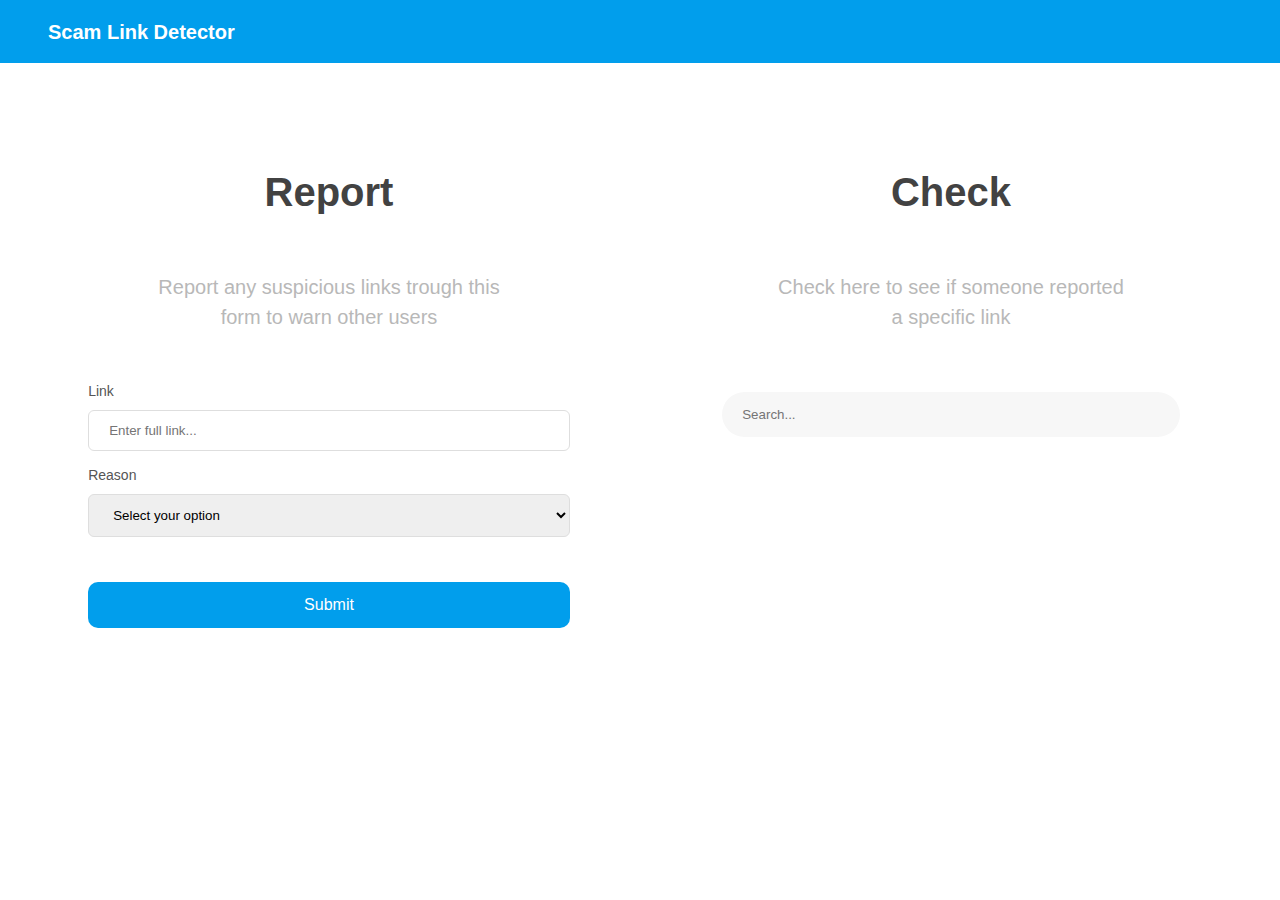
<file: 2ndpage.html>
<!DOCTYPE html>
<html>
    <head>
        <meta charset="UTF-8">
        <meta name="viewport" content="width=device-width, initial-scale=1.0">
        <link rel="stylesheet" href="styles2.css">
        <script src="https://script.sheetsu.com/"></script>
        <title>second page</title>

        <style>

            .row {
                display: flex;
            }

            .column {
                flex: 50%;
                padding: 10px;
            }

            input[type=text], select {
                width: 100%;
                padding: 12px 20px;
                margin: 10px 0px 15px 0px;
                display: inline-block;
                border: 1px solid rgb(222, 222, 222);
                border-radius: 6px;
                box-sizing: border-box;
                font-family: "Source Sans Pro", sans-serif;
            }

            input[type=submit] {
                width: 100%;
                background-color: #019eec;
                color: white;
                font-size: 16px;
                padding: 14px 20px;
                margin-top: 30px;
                border: none;
                border-radius: 10px;
                cursor: pointer;
            }

            input[type=submit]:hover {
                background-color: #04a9fc;
            }

            div {
                border-radius: 5px;
                padding: 10px;
                margin-top: 0px;
            }

        </style>
    </head>
    <body>

        <header style="background-color:#019eec;">
            <h1 id="headertxt">Scam Link Detector</h1>
        </header>

        <div class="row">
            <div class="column">

                <h1 id="columnheader">Report</h1>

                <p id="columndescr">Report any suspicious links trough this form to warn other users</p>
                
                <form id="form" action="https://script.google.com/macros/s/AKfycbzvp4Scup2rWAoFeLlZ4qU_UZuowx1uYRzo6RznJJ7nkR4YvcRw4sjlLQxp3q4YrSBDzA/exec" method="post">
                    <label for="link">Link</label>
                    <br>
                    <input type="text" id="link" name="Link" placeholder="Enter full link..." required>
                    
                    <br>
                    <label for="reason">Reason</label>
                    <br>
                    <select id="reason" name="Reason" required>
                        <option value="" disabled selected>Select your option</option>
                        <option value="Not official link">Not official link</option>
                        <option value="Fake project">Fake project</option>
                        <option value="Suspicious">Suspicious</option>
                        <option value="Other">Other</option>
                    </select>
    
                    <br>
                    <input type="submit" value="Submit">
                </form>
            </div>
    
            <div class="column">

                <h1 id="columnheader">Check</h1>

                <p id="columndescr">Check here to see if someone reported a specific link</p>

                <div class="search-wrapper">
                    <input type="search" id="search" placeholder="Search..." data-search>
                </div>

                <div id="results" class="searchresult" search-result-container>
                    <template searchresult>
                        <div class="card">
                            <div class="header" data-header></div>
                            <div class="body" data-body></div>
                        </div>
                    </template>
                </div>
                <script src="search.js"></script>
            </div>
        </div>

    </body>
</html>
</file>
<file: styles2.css>
#headertxt{
    color: white;
    font-family: "Source Sans Pro", sans-serif;
    font-size: 20px;
}

header{
    padding-top: 20px;
    padding-bottom: 5px;
    padding-left: 50px;
    margin-top: -20px;
    margin-left: -10px;
    margin-right: -10px;
}

#columnheader{
    font-family: "Source Sans Pro", sans-serif;
    text-align: center;
    padding-top: 10%;
    color: #424242;
    font-size: 40px;
}

#columndescr{
    font-family: "Source Sans Pro", sans-serif;
    text-align: center;
    color: rgb(184, 184, 184);
    padding-left: 20%;
    padding-right: 20%;
    padding-top: 5%;
    line-height: 30px;
    font-size: 20px;
}

#form{
    padding-left: 10%;
    padding-right: 10%;
    padding-top: 5%;
}

label{
    font-family: "Source Sans Pro", sans-serif;
    font-size: 14px;
    color: rgb(85, 85, 85);
}

.search-wrapper{
    display: flex;
    flex-direction: column;
    margin-top: 10%;
    padding: 0% 12%;
}

#search{
    padding: 15px 20px;
    border-radius: 30px;
    background-color: #f7f7f7;
    border-width: 0px;
}

.hide{
    display: none;
}

#results{
    height: 200px;
    overflow: scroll;
    width: 100%;
}

.header{
    font-family: "Source Sans Pro", sans-serif;
    word-break: break-all;
    margin-bottom: -15px;
}

.body{
    font-family: "Source Sans Pro", sans-serif;
    font-size: 12px;
    margin-bottom: -20px;
    color: #878787;
    margin-bottom: 10px;
}
.card{
    width: 80%;
    padding: 0% 12%;
}
</file>
